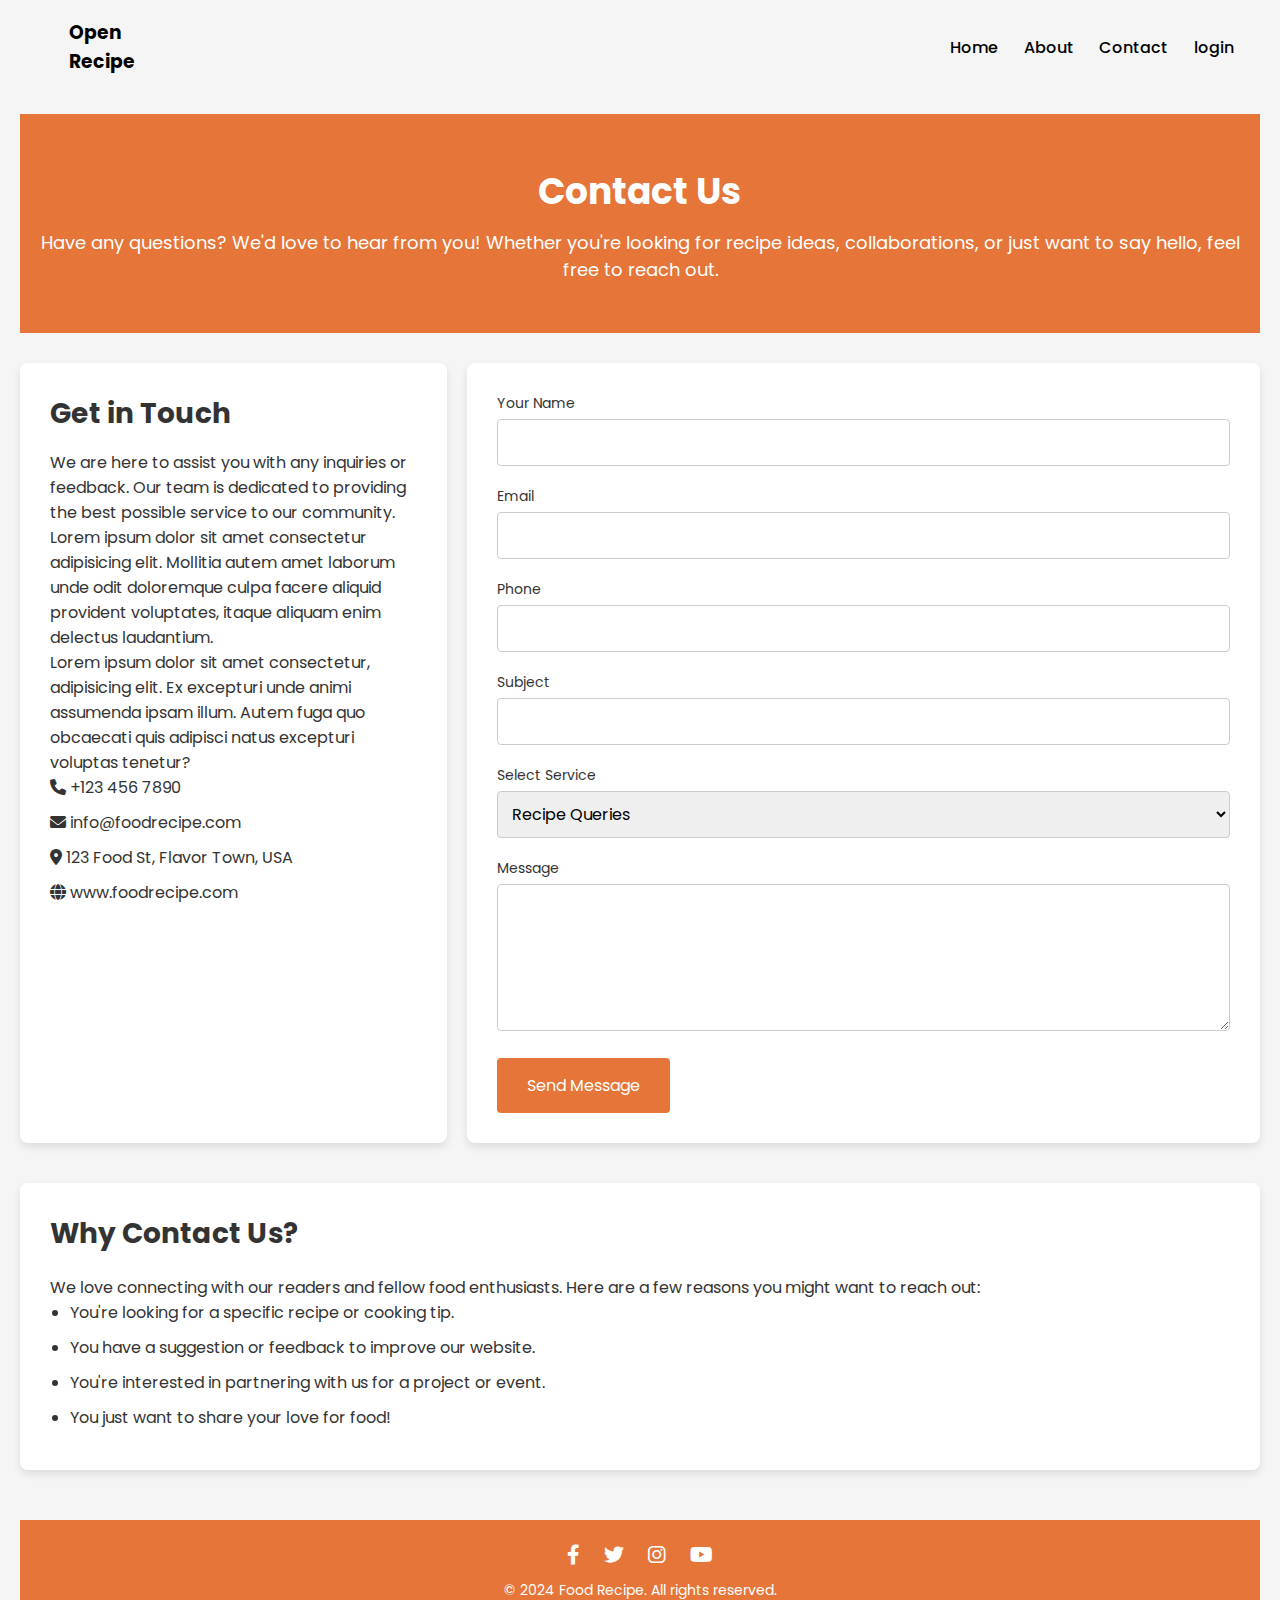
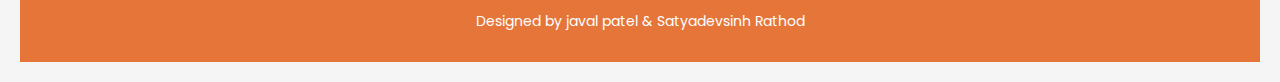
<file: Contact.html>
<!DOCTYPE html>
<html lang="en">
<head>
    <meta charset="UTF-8">
    <meta name="viewport" content="width=device-width, initial-scale=1.0">
    <title>Contact Us - Food Recipe</title>
    <link rel="stylesheet" href="Contact.css">
    <!-- Font Awesome for icons -->
    <link rel="stylesheet" href="https://cdnjs.cloudflare.com/ajax/libs/font-awesome/6.0.0-beta3/css/all.min.css">
</head>
<body>
    <nav>
        <div id="nav_left">
            <h3><a href="#home">Open <br> Recipe</a></h3>
        </div>
        <ul>
            <li><a href="index.html">Home</a></li>
            <li><a href="About.php">About</a></li>
            <li><a href="Contact.html">Contact</a></li>
            <li><a href="index.php">login</a></li>
        </ul>
    </nav>
    <div class="contact-page">
        <section class="contact-header">
            <h1>Contact Us</h1>
            <p>Have any questions? We'd love to hear from you! Whether you're looking for recipe ideas, collaborations, or just want to say hello, feel free to reach out.</p>
        </section>

        <section class="contact-content">
            <div class="contact-info">
                <h2>Get in Touch</h2>
                <p>We are here to assist you with any inquiries or feedback. Our team is dedicated to providing the best possible service to our community.</p>
                <p>Lorem ipsum dolor sit amet consectetur adipisicing elit. Mollitia autem amet laborum unde odit doloremque culpa facere aliquid provident voluptates, itaque aliquam enim delectus laudantium.</p>

                <p>Lorem ipsum dolor sit amet consectetur, adipisicing elit. Ex excepturi unde animi assumenda ipsam illum. Autem fuga quo obcaecati quis adipisci natus excepturi voluptas tenetur?</p>
                <ul>
                    <li><i class="fas fa-phone"></i> +123 456 7890</li>
                    <li><i class="fas fa-envelope"></i> info@foodrecipe.com</li>
                    <li><i class="fas fa-map-marker-alt"></i> 123 Food St, Flavor Town, USA</li>
                    <li><i class="fas fa-globe"></i> www.foodrecipe.com</li>
                </ul>
            </div>
            <div class="contact-form">
                <form>
                    <div class="form-group">
                        <label for="name">Your Name</label>
                        <input type="text" id="name" name="name" required>
                    </div>
                    <div class="form-group">
                        <label for="email">Email</label>
                        <input type="email" id="email" name="email" required>
                    </div>
                    <div class="form-group">
                        <label for="phone">Phone</label>
                        <input type="tel" id="phone" name="phone">
                    </div>
                    <div class="form-group">
                        <label for="subject">Subject</label>
                        <input type="text" id="subject" name="subject">
                    </div>
                    <div class="form-group">
                        <label for="service">Select Service</label>
                        <select id="service" name="service">
                            <option value="recipe-queries">Recipe Queries</option>
                            <option value="collaborations">Collaborations</option>
                            <option value="feedback">Feedback</option>
                            <option value="other">Other</option>
                        </select>
                    </div>
                    <div class="form-group">
                        <label for="message">Message</label>
                        <textarea id="message" name="message" rows="5" required></textarea>
                    </div>
                    <button type="submit" class="submit-btn">Send Message</button>
                </form>
            </div>
        </section>

        <section class="additional-content">
            <h2>Why Contact Us?</h2>
            <p>We love connecting with our readers and fellow food enthusiasts. Here are a few reasons you might want to reach out:</p>
            <ul>
                <li>You're looking for a specific recipe or cooking tip.</li>
                <li>You have a suggestion or feedback to improve our website.</li>
                <li>You're interested in partnering with us for a project or event.</li>
                <li>You just want to share your love for food!</li>
            </ul>
        </section>

        <footer>
            <div class="footer-content">
                <div class="social-media">
                    <a href="https://www.facebook.com/" target="_blank"><i class="fab fa-facebook-f"></i></a>
                    <a href="https://www.x.com"  target="_blank"><i class="fab fa-twitter"></i></a>
                    <a href="https://www.instagram.com"  target="_blank"><i class="fab fa-instagram"></i></a>
                    <a href="https://www.youtube.com"  target="_blank"><i class="fab fa-youtube"></i></a>
                </div>
                <p>&copy; 2024 Food Recipe. All rights reserved.</p>
                <p>Designed by javal patel & Satyadevsinh Rathod</p>
            </div>
        </footer>
    </div>
</body>
</html>
</file>
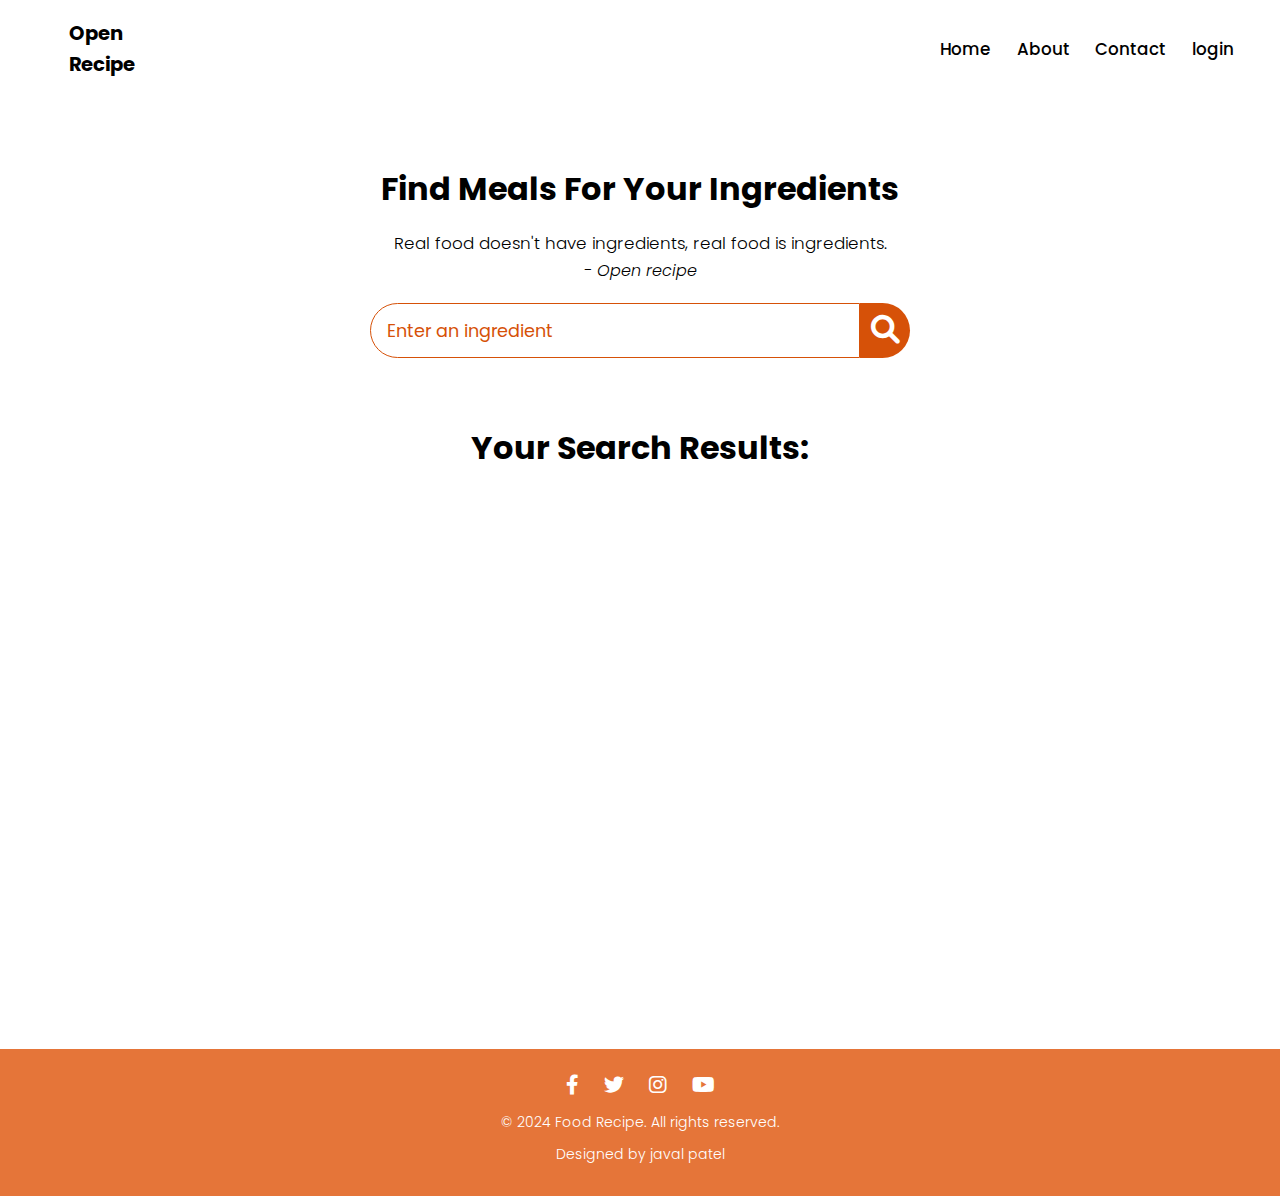
<file: recipe.html>
<!DOCTYPE html>
<html lang="en">
<head>
  <meta charset="UTF-8">
  <meta name="viewport" content="width=device-width, initial-scale=1.0">
  <title>Find Meal For Your Ingredients</title>
  <link rel="stylesheet" href="https://cdnjs.cloudflare.com/ajax/libs/font-awesome/5.15.1/css/all.min.css" integrity="sha512-+4zCK9k+qNFUR5X+cKL9EIR+ZOhtIloNl9GIKS57V1MyNsYpYcUrUeQc9vNfzsWfV28IaLL3i96P9sdNyeRssA==" crossorigin="anonymous" />
  <link rel="stylesheet" href="https://cdnjs.cloudflare.com/ajax/libs/font-awesome/6.0.0-beta3/css/all.min.css">

  <link rel = "stylesheet" href = "recipe.css">
</head>
<body>
  <nav>
    <div id="nav_left">
        <h3><a href="#home">Open <br> Recipe</a></h3>
    </div>
    <ul>
        <li><a href="index.html">Home</a></li>
        <li><a href="About.php">About</a></li>
        <li><a href="Contact.html">Contact</a></li>
        <li><a href="index.php">login</a></li>
    </ul>
</nav>
  <div class = "container">
    <div class = "meal-wrapper">
      <div class = "meal-search">
        <h2 class = "title">Find Meals For Your Ingredients</h2>
        <blockquote>Real food doesn't have ingredients, real food is ingredients.<br>
          <cite>- Open recipe</cite>
        </blockquote>

        <div class = "meal-search-box">
          <input type = "text" class = "search-control" placeholder="Enter an ingredient" id = "search-input">
          <button type = "submit" class = "search-btn btn" id = "search-btn">
            <i class = "fas fa-search"></i>
          </button>
        </div>
      </div>

      <div class = "meal-result">
        <h2 class = "title">Your Search Results:</h2>
        <div id= "meal">
        </div>
      </div>


      <div class = "meal-details">
        <!-- recipe close btn -->
        <button type = "button" class = "btn recipe-close-btn" id = "recipe-close-btn">
          <i class = "fas fa-times"></i>
        </button>

        <!-- meal content -->
        <div class = "meal-details-content">
        </div>
      </div>
    </div>
  </div>

  <footer>
    <div class="footer-content">
        <div class="social-media">
            <a href="https://www.facebook.com/" target="_blank"><i class="fab fa-facebook-f"></i></a>
            <a href="https://www.x.com"  target="_blank"><i class="fab fa-twitter"></i></a>
            <a href="https://www.instagram.com"  target="_blank"><i class="fab fa-instagram"></i></a>
            <a href="https://www.youtube.com"  target="_blank"><i class="fab fa-youtube"></i></a>
        </div>
        <p>&copy; 2024 Food Recipe. All rights reserved.</p>
        <p>Designed by javal patel </p>
    </div>
</footer>

  <script src = "recipe.js"></script>
</body>
</html>
</file>
<file: Contact.css>
@import url('https://fonts.googleapis.com/css2?family=Poppins:ital,wght@0,100;0,200;0,300;0,400;0,500;0,600;0,700;0,800;0,900;1,100;1,200;1,300;1,400;1,500;1,600;1,700;1,800;1,900&display=swap');
*{
    margin: 0;
    padding: 0;
    box-sizing: border-box;
    font-family: 'poppins';
}
html,body{
    width: 100%;
    height: 100%;
}
body {
    font-family: Arial, sans-serif;
    margin: 0;
    padding: 0;
    background-color: #f5f5f5;
    color: #333;
}
nav{
    width: 100vw;
    height: auto;
    margin:2vh;
    padding: 0vw 4vw;
    display: flex;
    justify-content: space-between;
    align-items: center;
}
nav #nav_left h3 a{
    color: black;
    text-decoration: none;
}
nav ul{
    display: flex;
    justify-content: space-between;
    align-items: center;
}

nav ul li{
    list-style: none;
}
nav ul li a{
    font-weight: 500;
    padding: 1vw;
    color: black;
    text-decoration: none;
}
nav ul li a:hover{
    color: #FF874B;
}
nav ul li i{
    font-size: 30px;
}
nav #nav_left h3 a:hover{
    font-weight: 700;
    color:#FF874B;
}

.contact-page {
    /* max-width: 1200px; */
    margin: 0 auto;
    padding: 20px;
}

/* Contact Header */
.contact-header {
    background-color:#e57539;
    color: white;
    padding: 50px 20px;
    text-align: center;
}

.contact-header h1 {
    font-size: 36px;
    margin: 0;
}

.contact-header p {
    font-size: 18px;
    margin-top: 10px;
}

/* Contact Content */
.contact-content {
    display: flex;
    flex-direction: column;
    gap: 20px;
    margin-top: 30px;
}

@media (min-width: 768px) {
    .contact-content {
        flex-direction: row;
    }
}

.contact-info,
.contact-form {
    background-color: white;
    padding: 30px;
    border-radius: 8px;
    box-shadow: 0 4px 8px rgba(0, 0, 0, 0.1);
}

.contact-info {
    flex: 1;
}

.contact-info h2 {
    font-size: 28px;
    margin-bottom: 15px;
}

.contact-info ul {
    list-style-type: none;
    padding: 0;
}

.contact-info li {
    font-size: 16px;
    margin-bottom: 10px;
}

.contact-form {
    flex: 2;
}

.form-group {
    margin-bottom: 20px;
}

.form-group label {
    display: block;
    font-size: 14px;
    margin-bottom: 5px;
}

.form-group input,
.form-group select,
.form-group textarea {
    width: 100%;
    padding: 10px;
    border: 1px solid #ccc;
    border-radius: 4px;
    font-size: 16px;
}

.submit-btn {
    background-color: #e57539;
    color: white;
    border: none;
    padding: 15px 30px;
    font-size: 16px;
    border-radius: 4px;
    cursor: pointer;
    transition: background-color 0.3s ease;
}

.submit-btn:hover {
    background-color: #e57539;
}

/* Additional Content */
.additional-content {
    margin-top: 40px;
    background-color: #fff;
    padding: 30px;
    border-radius: 8px;
    box-shadow: 0 4px 8px rgba(0, 0, 0, 0.1);
}

.additional-content h2 {
    font-size: 28px;
    margin-bottom: 20px;
}

.additional-content ul {
    list-style-type: disc;
    padding-left: 20px;
    font-size: 16px;
}

.additional-content li {
    margin-bottom: 10px;
}

/* Footer */
footer {
    text-align: center;
    margin-top: 50px;
    padding: 20px;
    background-color: #e57539;
    color: white;
}

.social-media a {
    margin: 0 10px;
    color: white;
    font-size: 20px;
    text-decoration: none;
}

.social-media a:hover {
    color: #3C9E85;
}

.footer-content p {
    margin: 10px 0;
    font-size: 14px;
}
</file>
<file: recipe.css>
@import url('https://fonts.googleapis.com/css2?family=Poppins:wght@200;300;400;500;600;700;800;900&display=swap');

*{
    padding: 0;
    margin: 0;
    box-sizing: border-box;
}
:root{
    --tenne-tawny: #d65108;
    --tenne-tawny-dark: #b54507;
}
body{
    font-weight: 300;
    font-size: 1.05rem;
    line-height: 1.6;
    font-family: 'Poppins', sans-serif;
}
nav{
    width: 100vw;
    height: auto;
    margin:2vh;
    padding: 0vw 4vw;
    display: flex;
    justify-content: space-between;
    align-items: center;
}
nav #nav_left h3 a{
    color: black;
    text-decoration: none;
}
nav ul{
    display: flex;
    justify-content: space-between;
    align-items: center;
}

nav ul li{
    list-style: none;
}
nav ul li a{
    font-weight: 500;
    padding: 1vw;
    color: black;
    text-decoration: none;
}
nav ul li a:hover{
    color: #FF874B;
}
nav ul li i{
    font-size: 30px;
}
nav #nav_left h3 a:hover{
    font-weight: 700;
    color:#FF874B;
}
/*  */
.btn{
    font-family: inherit;
    cursor: pointer;
    outline: 0;
    font-size: 1.05rem;
}
.text{
    opacity: 0.8;
}
.title{
    font-size: 2rem;
    margin-bottom: 1rem;
}

/*  */
.container{
    min-height: 100vh;
}
.meal-wrapper{
    max-width: 1280px;
    margin: 0 auto;
    padding: 2rem;
    background: #fff;
    text-align: center;
}
.meal-search{
    margin: 2rem 0;
}
.meal-search cite{
    font-size: 1rem;
}
.meal-search-box{
    margin: 1.2rem 0;
    display: flex;
    align-items: stretch;
}
.search-control,
.search-btn{
    width: 100%;
}
.search-control{
    padding: 0 1rem;
    font-size: 1.1rem;
    font-family: inherit;
    outline: 0;
    border: 1px solid var(--tenne-tawny);
    color: var(--tenne-tawny);
    border-top-left-radius: 2rem;
    border-bottom-left-radius: 2rem;
}
.search-control::placeholder{
    color: var(--tenne-tawny);
}
.search-btn{
    width: 55px;
    height: 55px;
    font-size: 1.8rem;
    background: var(--tenne-tawny);
    color: #fff;
    border: none;
    border-top-right-radius: 2rem;
    border-bottom-right-radius: 2rem;
    transition: all 0.4s linear;
    -webkit-transition: all 0.4s linear;
    -moz-transition: all 0.4s linear;
    -ms-transition: all 0.4s linear;
    -o-transition: all 0.4s linear;
}
.search-btn:hover{
    background: var(--tenne-tawny-dark);
}
.meal-result{
    margin-top: 4rem;
}
#meal{
    margin: 2.4rem 0;
}
.meal-item{
    border-radius: 1rem;
    -webkit-border-radius: 1rem;
    -moz-border-radius: 1rem;
    -ms-border-radius: 1rem;
    -o-border-radius: 1rem;
    overflow: hidden;
    box-shadow: 0 4px 21px -12px rgba(0, 0, 0, 0.79);
    margin: 2rem 0;
}
.meal-img img{
    width: 100%;
    display: block;
}
.meal-name{
    padding: 1.5rem 0.5rem;
}
.meal-name h3{
    font-size: 1.4rem;
}
.recipe-btn{
    text-decoration: none;
    color: #fff;
    background: var(--tenne-tawny);
    font-weight: 500;
    font-size: 1.1rem;
    padding: 0.75rem 0;
    display: block;
    width: 175px;
    margin: 1rem auto;
    border-radius: 2rem;
    -webkit-border-radius: 2rem;
    -moz-border-radius: 2rem;
    -ms-border-radius: 2rem;
    -o-border-radius: 2rem;
    transition: all 0.4s linear;
    -webkit-transition: all 0.4s linear;
    -moz-transition: all 0.4s linear;
    -ms-transition: all 0.4s linear;
    -o-transition: all 0.4s linear;
}
.recipe-btn:hover{
    background: var(--tenne-tawny-dark);
}

/* meal details */
.meal-details{
    position: fixed;
    top: 50%;
    left: 50%;
    transform: translate(-50%, -50%);
    -webkit-transform: translate(-50%, -50%);
    -moz-transform: translate(-50%, -50%);
    -ms-transform: translate(-50%, -50%);
    -o-transform: translate(-50%, -50%);
    color: #fff;
    background: var(--tenne-tawny);
    border-radius: 1rem;
    -webkit-border-radius: 1rem;
    -moz-border-radius: 1rem;
    -ms-border-radius: 1rem;
    -o-border-radius: 1rem;
    width: 90%;
    height: 90%;
    overflow-y: scroll;
    display: none;
    padding: 2rem 0;
}
.meal-details::-webkit-scrollbar{
    width: 10px;
}
.meal-details::-webkit-scrollbar-thumb{
    background: #f0f0f0;
    border-radius: 2rem;
    -webkit-border-radius: 2rem;
    -moz-border-radius: 2rem;
    -ms-border-radius: 2rem;
    -o-border-radius: 2rem;
}


/* js related */
.showRecipe{
    display: block;
}

.meal-details-content{
    margin: 2rem;
}
.meal-details-content p:not(.recipe-category){
    padding: 1rem 0;
}
.recipe-close-btn{
    position: absolute;
    right: 2rem;
    top: 2rem;
    font-size: 1.8rem;
    background: #fff;
    border: none;
    width: 35px;
    height: 35px;
    border-radius: 50%;
    -webkit-border-radius: 50%;
    -moz-border-radius: 50%;
    -ms-border-radius: 50%;
    -o-border-radius: 50%;
    display: flex;
    align-items: center;
    justify-content: center;
    opacity: 0.9;
}
.recipe-title{
    letter-spacing: 1px;
    padding-bottom: 1rem;
}
.recipe-category{
    background: #fff;
    font-weight: 600;
    color: var(--tenne-tawny);
    display: inline-block;
    padding: 0.2rem 0.5rem;
    border-radius: 0.3rem;
    -webkit-border-radius: 0.3rem;
    -moz-border-radius: 0.3rem;
    -ms-border-radius: 0.3rem;
    -o-border-radius: 0.3rem;
}
.recipe-category{
    background: #fff;
    font-weight: 600;
    color: var(--tenne-tawny);
    display: inline-block;
    padding: 0.2rem 0.5rem;
    border-radius: 0.3rem;
    -webkit-border-radius: 0.3rem;
    -moz-border-radius: 0.3rem;
    -ms-border-radius: 0.3rem;
    -o-border-radius: 0.3rem;
}
.recipe-instruct{
    padding: 1rem 0;
}
.recipe-meal-img img{
    width: 100px;
    height: 100px;
    border-radius: 50%;
    -webkit-border-radius: 50%;
    -moz-border-radius: 50%;
    -ms-border-radius: 50%;
    -o-border-radius: 50%;
    margin: 0 auto;
    display: block;
}
.recipe-link{
    margin: 1.4rem 0;
}
.recipe-link a{
    color: #fff;
    font-size: 1.2rem;
    font-weight: 700;
    transition: all 0.4s linear;
    -webkit-transition: all 0.4s linear;
    -moz-transition: all 0.4s linear;
    -ms-transition: all 0.4s linear;
    -o-transition: all 0.4s linear;
}
.recipe-link a:hover{
    opacity: 0.8;
}

footer {
    text-align: center;
    margin-top: 50px;
    padding: 20px;
    background-color: #e57539;
    color: white;
}
.social-media a {
    margin: 0 10px;
    color: white;
    font-size: 20px;
    text-decoration: none;
}

.social-media a:hover {
    color: #3C9E85;
}

.footer-content p {
    margin: 10px 0;
    font-size: 14px;
}
/*  */
.notFound{
    grid-template-columns: 1fr!important;
    color: var(--tenne-tawny);
    font-size: 1.8rem;
    font-weight: 600;
    width: 100%;
}






/* Media Queries */
@media screen and (min-width: 600px){
    .meal-search-box{
        width: 540px;
        margin-left: auto;
        margin-right: auto;
    }
}

@media screen and (min-width: 768px){
    #meal{
        display: grid;
        grid-template-columns: repeat(2, 1fr);
        gap: 2rem;
    }
    .meal-item{
        margin: 0;
    }
    .meal-details{
        width: 700px;
    }
}

@media screen and (min-width: 992px){
    #meal{
        grid-template-columns: repeat(3, 1fr);
    }
}
</file>
